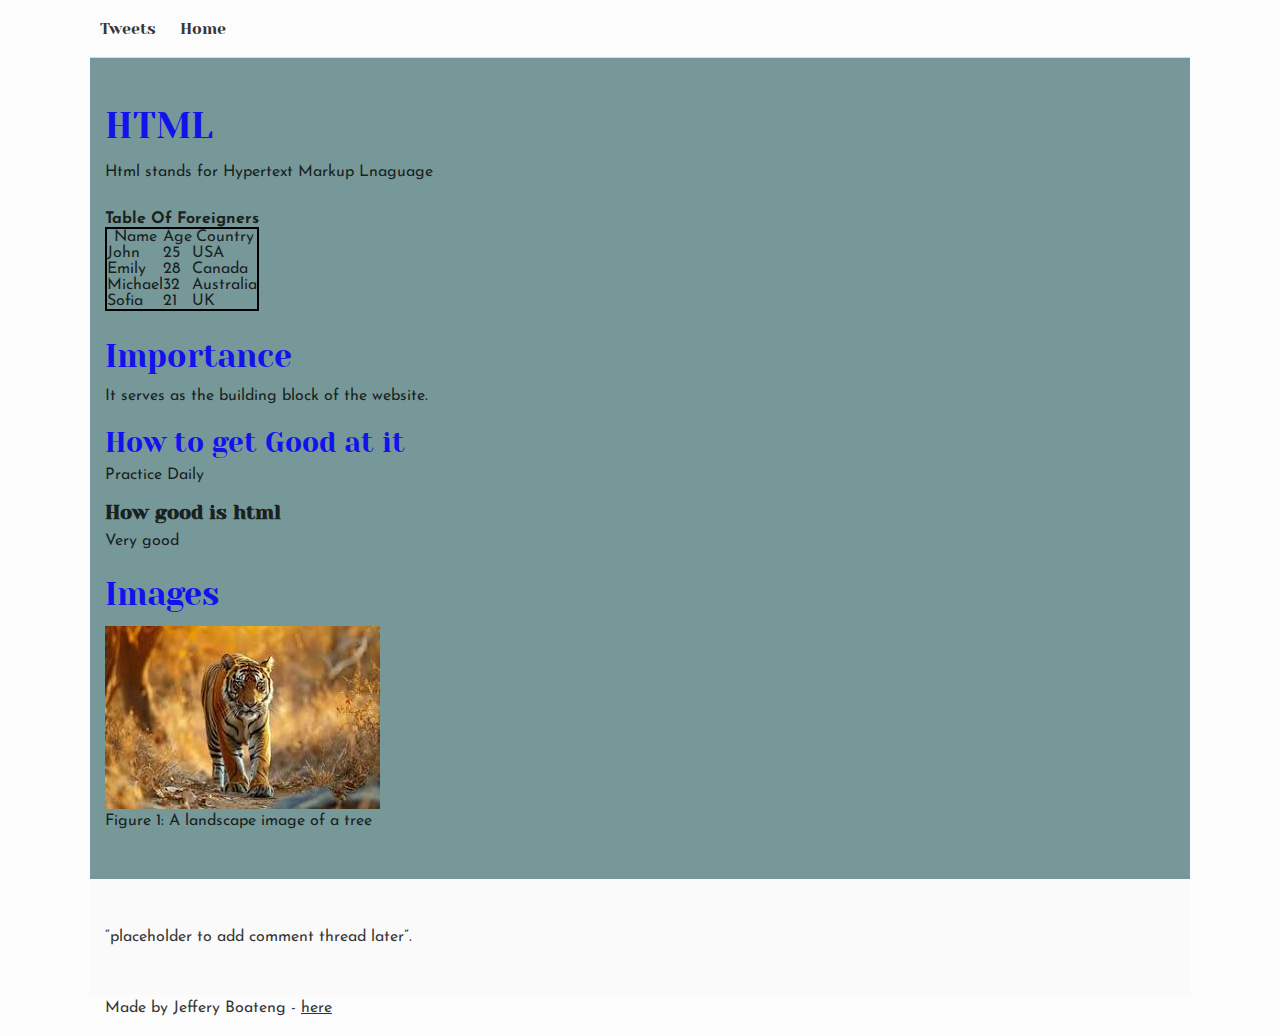
<file: css_basic/index.html>
<!DOCTYPE html>
<html lang="en">
<head>
    <meta charset="UTF-8">
    <meta name="viewport" content="width=device-width, initial-scale=1.0">
    <title>Basic Structure</title>
    <link rel="stylesheet" href="base.css">
    <link rel="stylesheet" href="style.css">
</head>
<body>
    <header>
        <ul>
            <li>
                <a href="tweets.html">Tweets</a>
            </li>
            <li>   
                <a href="index.html">Home</a>
            </li>
        </ul>
    </header>

    <main>
    <article>
    <h1>HTML</h1>
    <p>Html stands for Hypertext Markup Lnaguage</p>
    <br>
      
   <caption><strong>Table Of Foreigners</strong></caption>
    <table border="1">
        <thead>
            <tr>
                <th>Name</th>
                <th>Age</th>
                <th>Country</th>
            </tr>
        </thead>
        <tbody>
            <tr>
                <td>John</td>
                <td>25</td>
                <td>USA</td>
            </tr>
            <tr>
                <td>Emily</td>
                <td>28</td>
                <td>Canada</td>
            </tr>
            <tr>
                <td>Michael</td>
                <td>32</td>
                <td>Australia</td>
            </tr>
            <tr>
                <td>Sofia</td>
                <td>21</td>
                <td>UK</td>
            </tr>
        </tbody>
    </table>

       

    <h2>Importance</h2>
    <p>It serves as the building block of the website.</p>

    <h3>How to get Good at it</h3>
    <p>Practice Daily</p>

    <h4>How good is html</h4>
    <p>Very good</p>

    <h2>Images</h2>
    <figure>
         <a href="[data-uri]" target="_blank"><img src="[data-uri]" alt="A lion"></a>
        <figcaption>Figure 1: A landscape image of a tree </figcaption>
    </figure>  
</article>

<aside>“placeholder to add comment thread later”.</aside>

    </main>

    <footer><p>Made by Jeffery Boateng - <a href="https://github.com/JeffBoat-19" target="_blank">here</a> </p></footer>
</body>
</html>
</file>
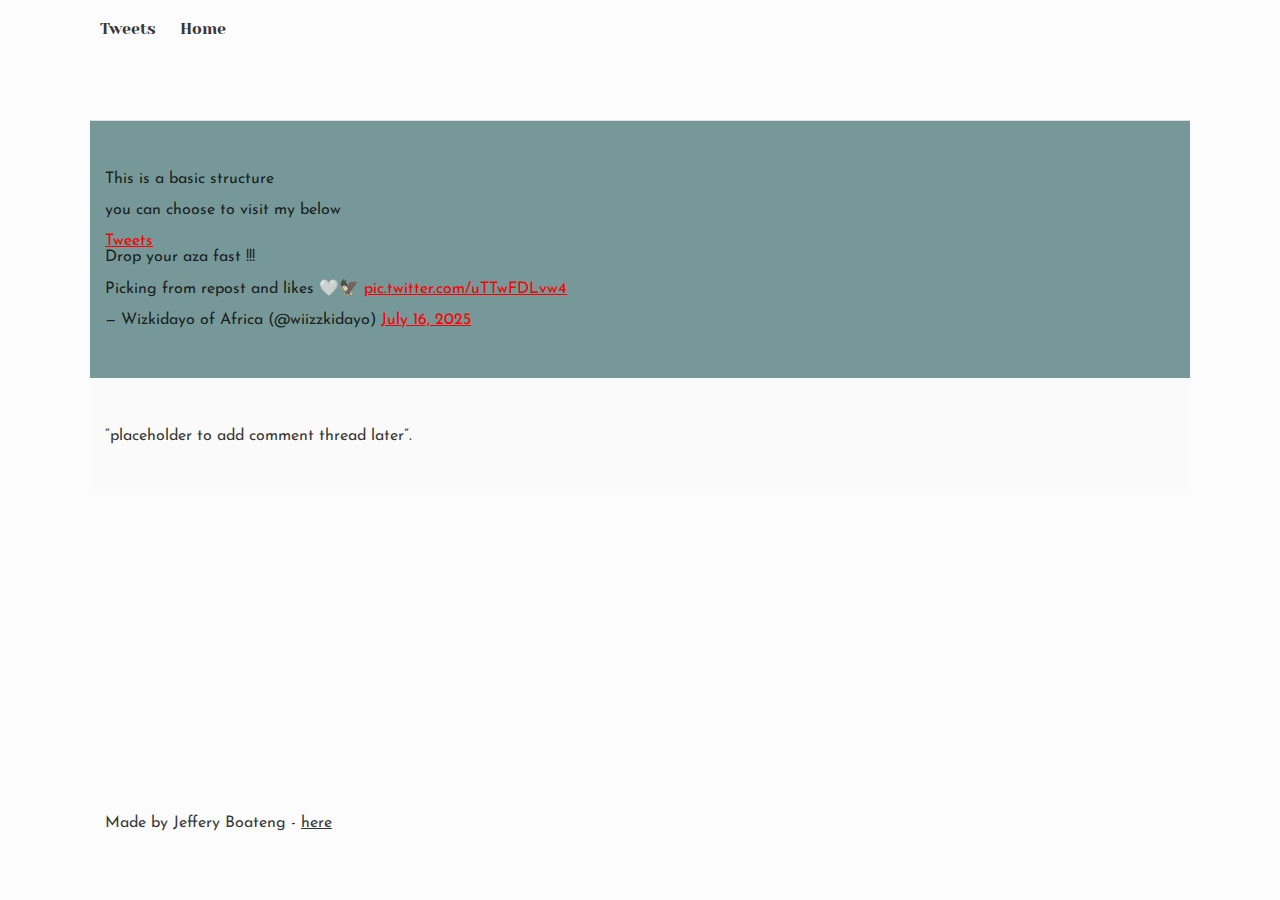
<file: css_basic/tweets.html>
<!DOCTYPE html>
<html lang="en">
<head>
    <meta charset="UTF-8">
    <meta name="viewport" content="width=device-width, initial-scale=1.0">
    <title>Basic Structure</title>
    <link rel="stylesheet" href="base.css">
    <link rel="stylesheet" href="style.css">
</head>
<body>

    <header>
        <ul>
            <li>
                <a href="tweets.html">Tweets</a>
            </li>
            <li>   
                <a href="index.html">Home</a>
            </li>
        </ul>
    </header>

    <main>
        <article>
 <p>This is a basic structure</p>
    <p>you can choose to visit my below</p>
       

    <a href="index.html">Tweets</a>
    <blockquote class="twitter-tweet"><p lang="en" dir="ltr">Drop your aza fast !!!<br><br>Picking from repost and likes 🤍🦅 <a href="https://t.co/uTTwFDLvw4">pic.twitter.com/uTTwFDLvw4</a></p>&mdash; Wizkidayo of Africa (@wiizzkidayo) <a href="https://twitter.com/wiizzkidayo/status/1945537671738036640?ref_src=twsrc%5Etfw">July 16, 2025</a></blockquote> <script async src="https://platform.twitter.com/widgets.js" charset="utf-8"></script>
     </article>

    <aside>“placeholder to add comment thread later”.</aside>
    </main>


    <footer><p>Made by Jeffery Boateng - <a href="https://github.com/JeffBoat-19" target="_blank">here</a> </p></footer>
</body>
</html>
</file>
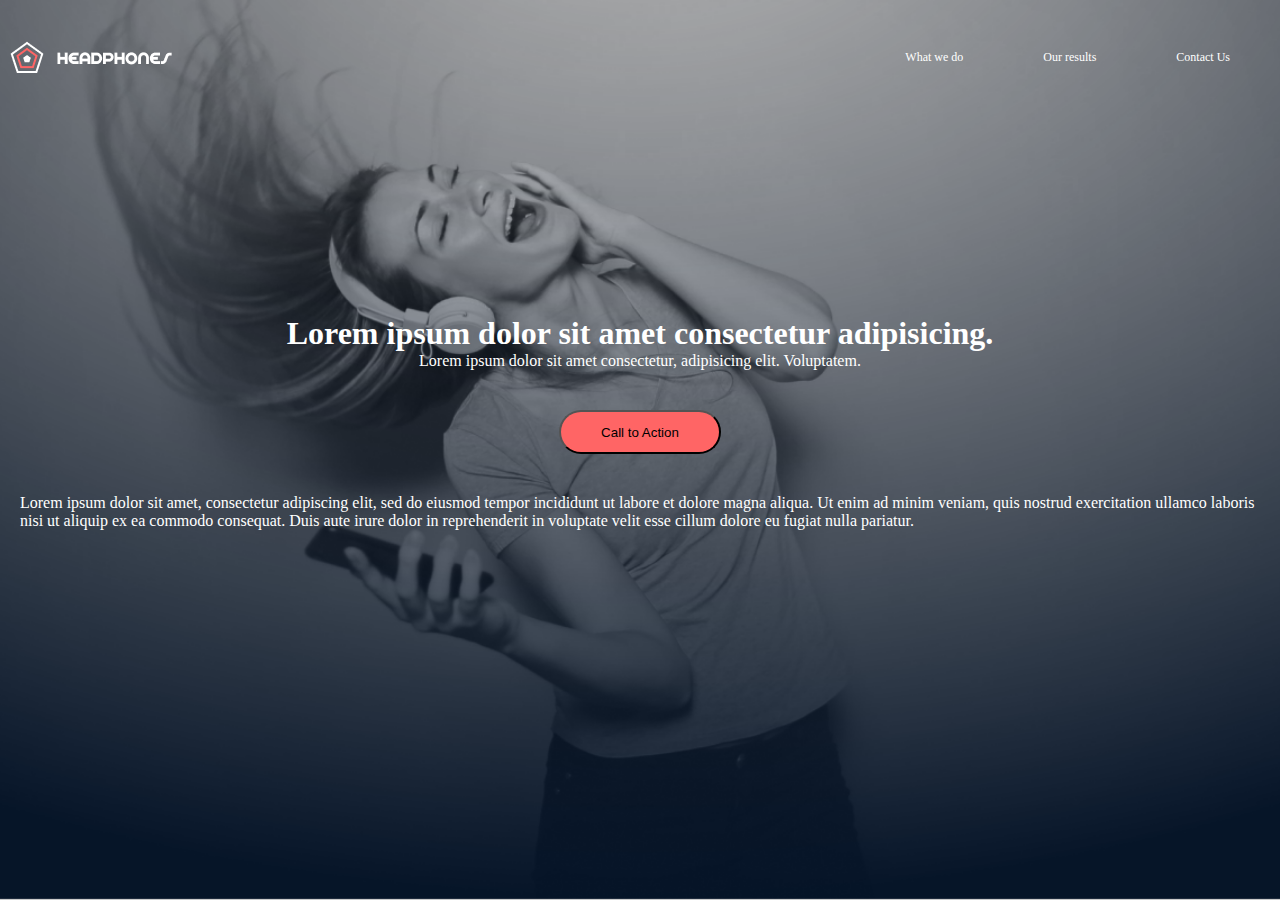
<file: headphones/0-index.html>
<!DOCTYPE html>
<html lang="en">
<head>
    <meta charset="UTF-8">
    <meta name="viewport" content="width=device-width, initial-scale=1.0">
    <title>Document</title>
    <link rel="stylesheet" href="0-style.css">
</head>
<body>
    <header>
        <nav>
                <img src="images/logo.png" alt="logo" >
                
                <a href="#" class="link">What we do</a>
                <a href="#">Our results</a>
                <a href="#">Contact Us</a>
        </nav>
    </header>

    <main>
        <div class="main_part">
        <h2>Lorem ipsum dolor sit amet consectetur adipisicing.</h2>
        <span>Lorem ipsum dolor sit amet consectetur, adipisicing elit. Voluptatem.</span>
        

        <button type="submit">Call to Action</button>

        <p>Lorem ipsum dolor sit amet, consectetur adipiscing elit,
           sed do eiusmod tempor incididunt ut labore et dolore magna aliqua.
            Ut enim ad minim veniam,
           quis nostrud exercitation ullamco laboris nisi ut aliquip 
           ex ea commodo consequat. Duis aute irure dolor in reprehenderit 
           in voluptate velit esse cillum dolore eu fugiat nulla pariatur.
        </p>
        </div>
    </main>


</body>
</html>
</file>
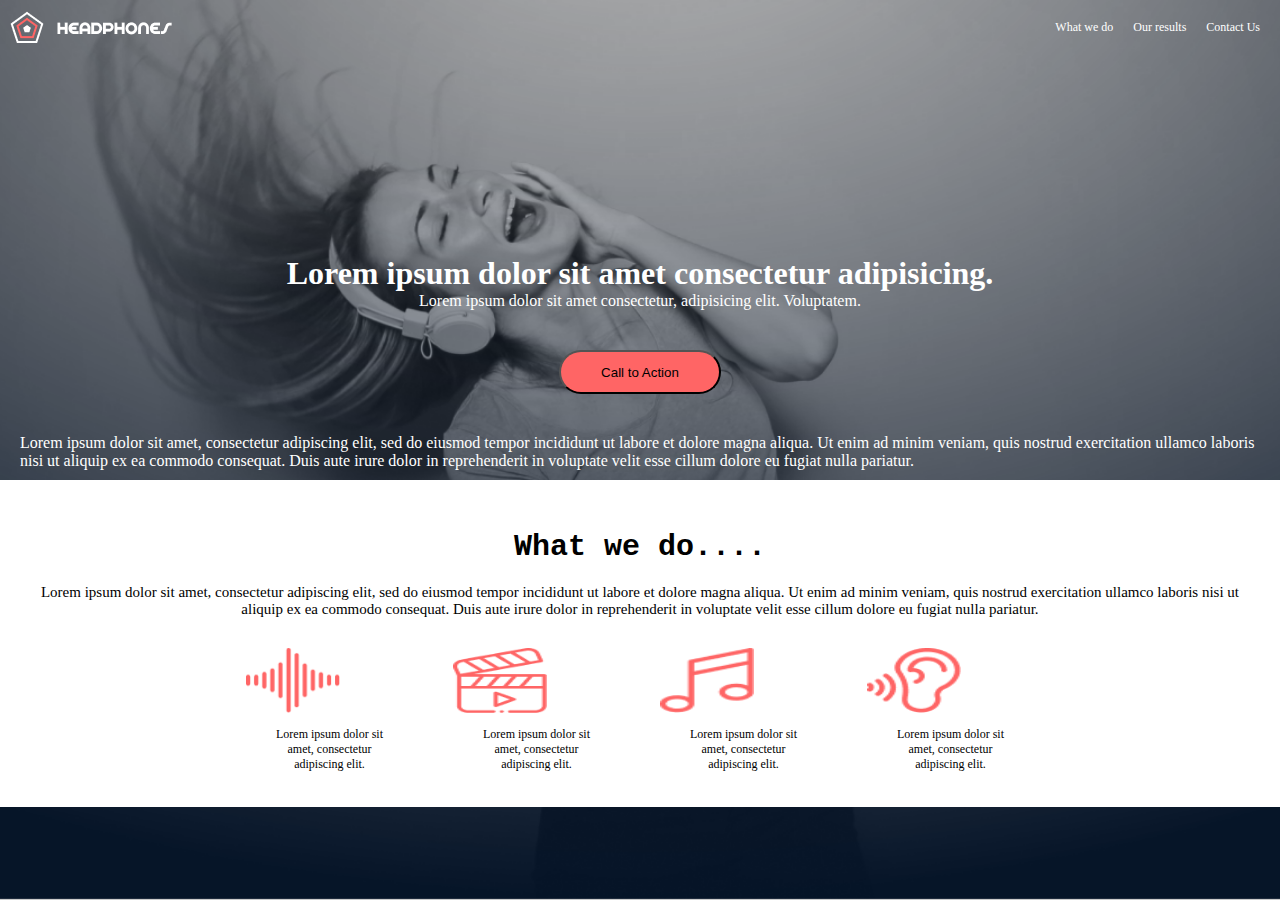
<file: headphones/1-index.html>
<!DOCTYPE html>
<html lang="en">
<head>
    <meta charset="UTF-8">
    <meta name="viewport" content="width=device-width, initial-scale=1.0">
    <title>Document</title>
    <link rel="stylesheet" href="1.style.css">
</head>
<body>
    <header>
        <nav>
                <img src="images/logo.png" alt="logo" >
                
                <a href="#" class="link">What we do</a>
                <a href="#">Our results</a>
                <a href="#">Contact Us</a>
        </nav>
    </header>

    <main>
        <div class="main_part">
        <h2>Lorem ipsum dolor sit amet consectetur adipisicing.</h2>
        <span>Lorem ipsum dolor sit amet consectetur, adipisicing elit. Voluptatem.</span>
        

        <button type="submit">Call to Action</button>

        <p>Lorem ipsum dolor sit amet, consectetur adipiscing elit,
           sed do eiusmod tempor incididunt ut labore et dolore magna aliqua.
            Ut enim ad minim veniam,
           quis nostrud exercitation ullamco laboris nisi ut aliquip 
           ex ea commodo consequat. Duis aute irure dolor in reprehenderit 
           in voluptate velit esse cillum dolore eu fugiat nulla pariatur.
        </p>
        </div>

        <div class="what_we_do">

            
            <h3>What we do....</h3>
            <p>Lorem ipsum dolor sit amet, consectetur adipiscing elit, sed do eiusmod tempor
                incididunt ut labore et dolore magna aliqua. Ut enim ad minim veniam, quis nostrud
                exercitation ullamco laboris nisi ut aliquip ex ea commodo consequat. Duis aute irure
                dolor in reprehenderit in voluptate velit esse cillum dolore eu fugiat nulla pariatur.
            </p>

            <div class="icons">
                <div class="ic_text">
                <img src="images/sound-frecuency.png" alt="sound-frecuency">
                <p>Lorem ipsum dolor sit amet, consectetur adipiscing elit.</p>
                </div>

                <div class="ic_text">
                <img src="images/video.png" alt="video">
                <p>Lorem ipsum dolor sit amet, consectetur adipiscing elit.</p>
                </div>

                <div class="ic_text">
                <img src="images/music.png" alt="music">
                <p>Lorem ipsum dolor sit amet, consectetur adipiscing elit.</p>
                </div>

                <div class="ic_text">
                <img src="images/hearing.png" alt="hearing">
                <p>Lorem ipsum dolor sit amet, consectetur adipiscing elit.</p>
                </div>
            </div>


        </div>
    </main>


</body>
</html>
</file>
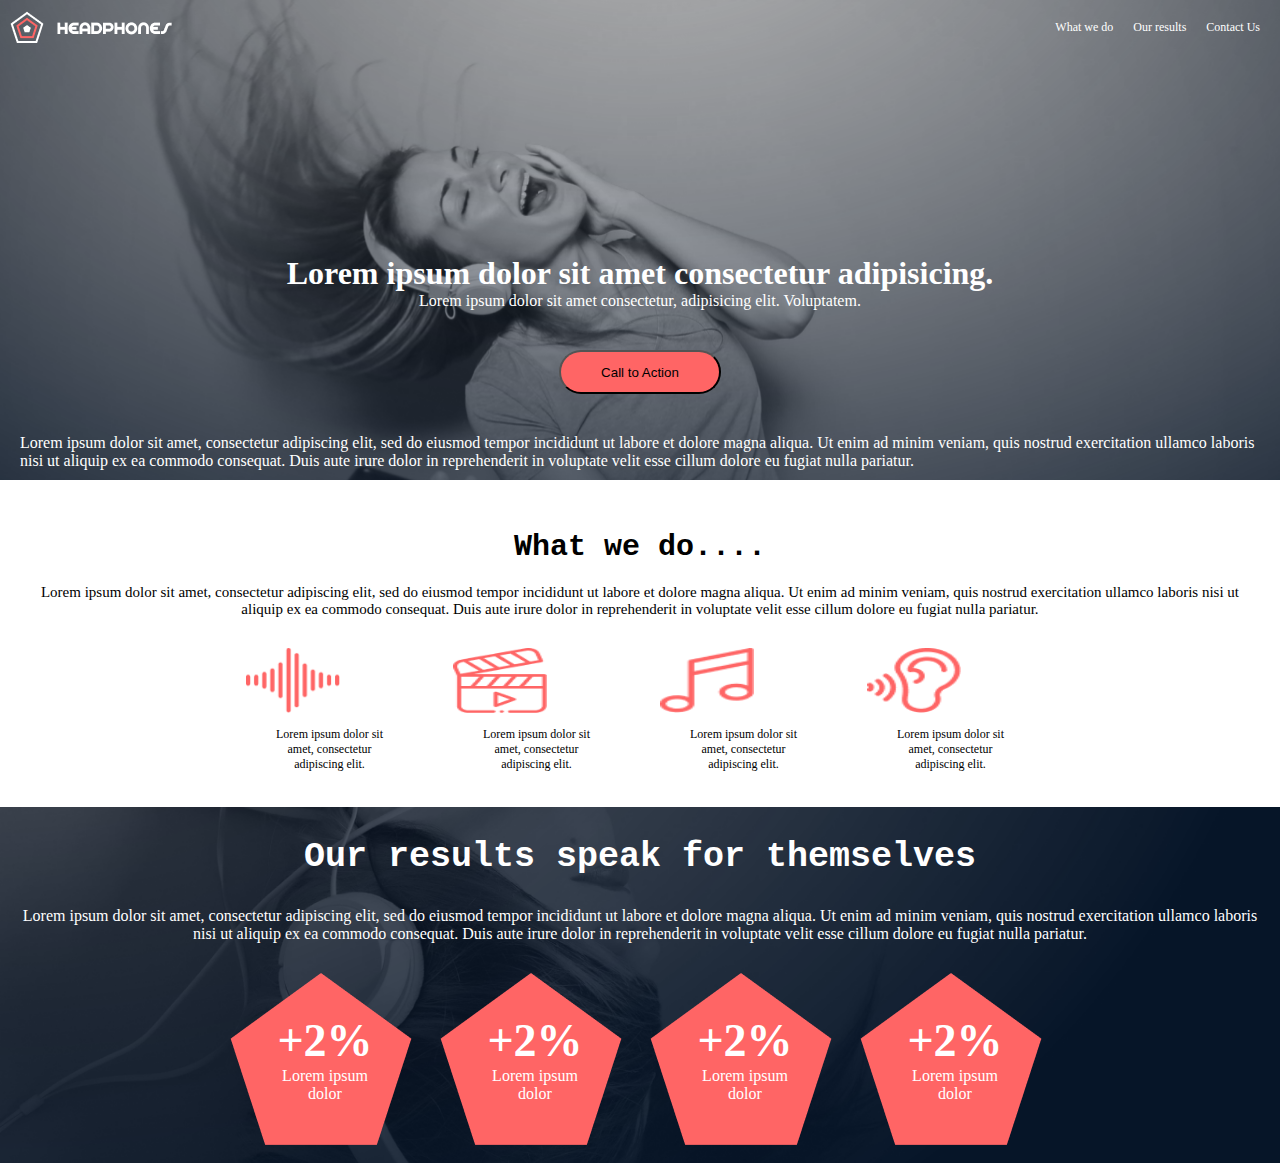
<file: headphones/2-index.html>
<!DOCTYPE html>
<html lang="en">
<head>
    <meta charset="UTF-8">
    <meta name="viewport" content="width=device-width, initial-scale=1.0">
    <title>Document</title>
    <link rel="stylesheet" href="2-style.css">
</head>
<body>
    
    <header>
        <nav>
                <img src="images/logo.png" alt="logo" >
                
                <a href="#" class="link">What we do</a>
                <a href="#">Our results</a>
                <a href="#">Contact Us</a>
        </nav>
    </header>

    <main>
        <div class="main_part">
        <h2>Lorem ipsum dolor sit amet consectetur adipisicing.</h2>
        <span>Lorem ipsum dolor sit amet consectetur, adipisicing elit. Voluptatem.</span>
        

        <button type="submit">Call to Action</button>

        <p>Lorem ipsum dolor sit amet, consectetur adipiscing elit,
           sed do eiusmod tempor incididunt ut labore et dolore magna aliqua.
            Ut enim ad minim veniam,
           quis nostrud exercitation ullamco laboris nisi ut aliquip 
           ex ea commodo consequat. Duis aute irure dolor in reprehenderit 
           in voluptate velit esse cillum dolore eu fugiat nulla pariatur.
        </p>
        </div>

        <div class="what_we_do">

            
            <h3>What we do....</h3>
            <p>Lorem ipsum dolor sit amet, consectetur adipiscing elit, sed do eiusmod tempor
                incididunt ut labore et dolore magna aliqua. Ut enim ad minim veniam, quis nostrud
                exercitation ullamco laboris nisi ut aliquip ex ea commodo consequat. Duis aute irure
                dolor in reprehenderit in voluptate velit esse cillum dolore eu fugiat nulla pariatur.
            </p>

            <div class="icons">
                <div class="ic_text">
                <img src="images/sound-frecuency.png" alt="sound-frecuency">
                <p>Lorem ipsum dolor sit amet, consectetur adipiscing elit.</p>
                </div>

                <div class="ic_text">
                <img src="images/video.png" alt="video">
                <p>Lorem ipsum dolor sit amet, consectetur adipiscing elit.</p>
                </div>

                <div class="ic_text">
                <img src="images/music.png" alt="music">
                <p>Lorem ipsum dolor sit amet, consectetur adipiscing elit.</p>
                </div>

                <div class="ic_text">
                <img src="images/hearing.png" alt="hearing">
                <p>Lorem ipsum dolor sit amet, consectetur adipiscing elit.</p>
                </div>
            </div>
        </div>

        <div class="our_result">
            <h3>Our results speak for themselves</h3>
            <p>Lorem ipsum dolor sit amet, consectetur adipiscing elit, sed do eiusmod
                tempor incididunt ut labore et dolore magna aliqua. Ut enim ad minim veniam,
                quis nostrud exercitation ullamco laboris nisi ut aliquip ex ea commodo consequat. 
                Duis aute irure dolor in reprehenderit in voluptate velit esse cillum dolore eu fugiat 
                nulla pariatur.
            </p>

            <div class="polygon">
               
                <div class="poly_text_image">
                    <div class="image">
                    <img src="images/Polygon Copy.png" alt="polygon">
                    </div>

                    <div class="text">
                    <p>+2%</p>
                    <span>Lorem ipsum dolor</span>
                    </div>
              
                </div>

                <div class="poly_text_image">
                    <div class="image">
                    <img src="images/Polygon Copy.png" alt="polygon">
                    </div>

                    <div class="text">
                    <p>+2%</p>
                    <span>Lorem ipsum dolor</span>
                    </div>
              
                </div>

                <div class="poly_text_image">
                    <div class="image">
                    <img src="images/Polygon Copy.png" alt="polygon">
                    </div>

                    <div class="text">
                    <p>+2%</p>
                    <span>Lorem ipsum dolor</span>
                    </div>
              
                </div>

                <div class="poly_text_image">
                    <div class="image">
                    <img src="images/Polygon Copy.png" alt="polygon">
                    </div>

                    <div class="text">
                    <p>+2%</p>
                    <span>Lorem ipsum dolor</span>
                    </div>
              
                </div>
            </div>
        </div>
    </main>


</body>
</html>
</file>
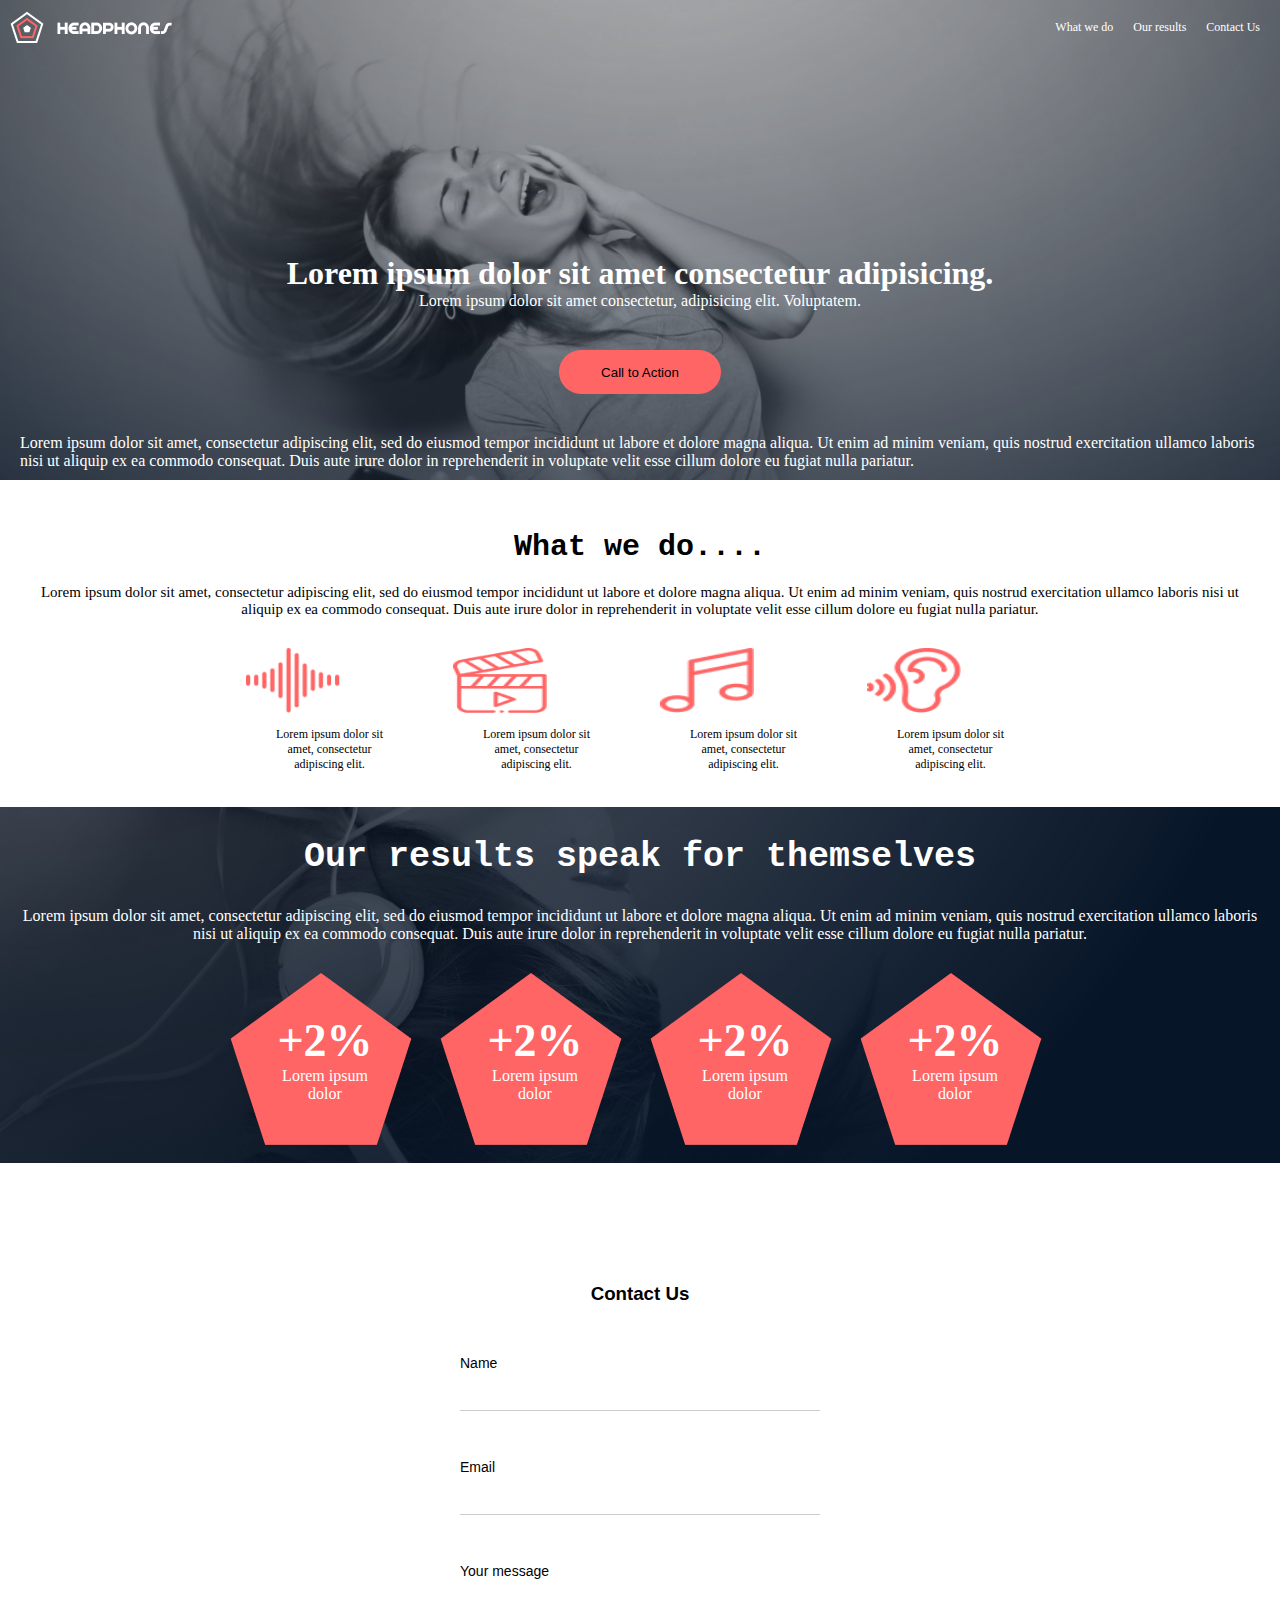
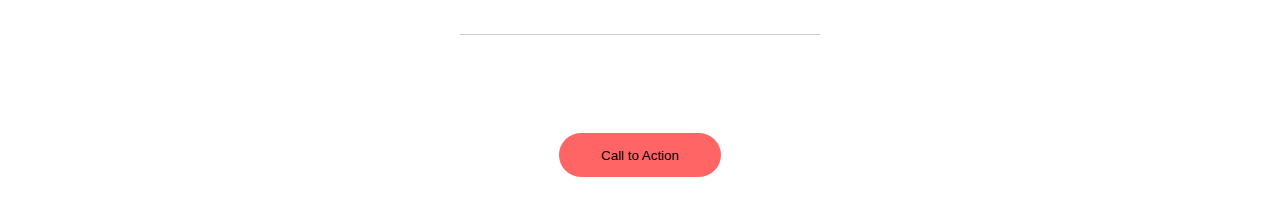
<file: headphones/3-index.html>
<!DOCTYPE html>
<html lang="en">
<head>
    <meta charset="UTF-8">
    <meta name="viewport" content="width=device-width, initial-scale=1.0">
    <title>Document</title>
    <link rel="stylesheet" href="3-style.css">
</head>
<body>
    
    <header>
        <nav>
                <img src="images/logo.png" alt="logo" >
                
                <a href="#" class="link">What we do</a>
                <a href="#">Our results</a>
                <a href="#">Contact Us</a>
        </nav>
    </header>

    <main>
        <div class="main_part">
        <h2>Lorem ipsum dolor sit amet consectetur adipisicing.</h2>
        <span>Lorem ipsum dolor sit amet consectetur, adipisicing elit. Voluptatem.</span>
        

        <button type="submit">Call to Action</button>

        <p>Lorem ipsum dolor sit amet, consectetur adipiscing elit,
           sed do eiusmod tempor incididunt ut labore et dolore magna aliqua.
            Ut enim ad minim veniam,
           quis nostrud exercitation ullamco laboris nisi ut aliquip 
           ex ea commodo consequat. Duis aute irure dolor in reprehenderit 
           in voluptate velit esse cillum dolore eu fugiat nulla pariatur.
        </p>
        </div>

        <div class="what_we_do">

            
            <h3>What we do....</h3>
            <p>Lorem ipsum dolor sit amet, consectetur adipiscing elit, sed do eiusmod tempor
                incididunt ut labore et dolore magna aliqua. Ut enim ad minim veniam, quis nostrud
                exercitation ullamco laboris nisi ut aliquip ex ea commodo consequat. Duis aute irure
                dolor in reprehenderit in voluptate velit esse cillum dolore eu fugiat nulla pariatur.
            </p>

            <div class="icons">
                <div class="ic_text">
                <img src="images/sound-frecuency.png" alt="sound-frecuency">
                <p>Lorem ipsum dolor sit amet, consectetur adipiscing elit.</p>
                </div>

                <div class="ic_text">
                <img src="images/video.png" alt="video">
                <p>Lorem ipsum dolor sit amet, consectetur adipiscing elit.</p>
                </div>

                <div class="ic_text">
                <img src="images/music.png" alt="music">
                <p>Lorem ipsum dolor sit amet, consectetur adipiscing elit.</p>
                </div>

                <div class="ic_text">
                <img src="images/hearing.png" alt="hearing">
                <p>Lorem ipsum dolor sit amet, consectetur adipiscing elit.</p>
                </div>
            </div>
        </div>

        <div class="our_result">
            <h3>Our results speak for themselves</h3>
            <p>Lorem ipsum dolor sit amet, consectetur adipiscing elit, sed do eiusmod
                tempor incididunt ut labore et dolore magna aliqua. Ut enim ad minim veniam,
                quis nostrud exercitation ullamco laboris nisi ut aliquip ex ea commodo consequat. 
                Duis aute irure dolor in reprehenderit in voluptate velit esse cillum dolore eu fugiat 
                nulla pariatur.
            </p>

            <div class="polygon">
               
                <div class="poly_text_image">
                    <div class="image">
                    <img src="images/Polygon Copy.png" alt="polygon">
                    </div>

                    <div class="text">
                    <p>+2%</p>
                    <span>Lorem ipsum dolor</span>
                    </div>
              
                </div>

                <div class="poly_text_image">
                    <div class="image">
                    <img src="images/Polygon Copy.png" alt="polygon">
                    </div>

                    <div class="text">
                    <p>+2%</p>
                    <span>Lorem ipsum dolor</span>
                    </div>
              
                </div>

                <div class="poly_text_image">
                    <div class="image">
                    <img src="images/Polygon Copy.png" alt="polygon">
                    </div>

                    <div class="text">
                    <p>+2%</p>
                    <span>Lorem ipsum dolor</span>
                    </div>
              
                </div>

                <div class="poly_text_image">
                    <div class="image">
                    <img src="images/Polygon Copy.png" alt="polygon">
                    </div>

                    <div class="text">
                    <p>+2%</p>
                    <span>Lorem ipsum dolor</span>
                    </div>
              
                </div>
            </div>
        </div>


        <div class="contact">
            <h3>Contact Us</h3>

            
                <form>
                    <label for="name">Name</label>
                    <input type="text" name="name" id="name">
                    <br>

                    <label for="email">Email</label>
                    <input type="email" name="email" id="email">
                    <br>
                    
                    <label for="message">Your message</label>
                    <textarea name="message" id="message"></textarea>
                    <br>

                    <button type="submit">Call to Action</button>
        
            </div>

        </div>
    </main>


</body>
</html>
</file>
<file: css_basic/base.css>
/* Importing webfonts */
/* (If you're learning CSS, you should disregard that) */

@import url(https://fonts.googleapis.com/css?family=Yeseva+One);
@import url(https://fonts.googleapis.com/css?family=Josefin+Sans:400,700,700italic,400italic);


/* CSS reset rules */

html, body {
	height: 100%;
	min-height: 100%;
}
html, body, div, span, applet, object, iframe,
h1, h2, h3, h4, h5, h6, p, blockquote, pre,
a, abbr, acronym, address, big, cite, code,
del, dfn, img, ins, kbd, q, s, samp,
small, strike, sub, sup, tt, var,
b, u, i, center,
dl, dt, dd,
fieldset, form, label, legend,
table, caption, tbody, tfoot, thead, tr, th, td,
article, aside, canvas, details, embed, 
figure, figcaption, footer, header, hgroup, 
menu, nav, output, ruby, section, summary,
time, mark, audio, video {
	margin: 0;
	padding: 0;
	border: 0;
	font-size: 100%;
	font: inherit;
	vertical-align: baseline;
}
/* HTML5 display-role reset for older browsers */
article, aside, details, figcaption, figure, 
footer, header, hgroup, menu, nav, section {
	display: block;
}
body {
	line-height: 1;
}
blockquote, q {
	quotes: none;
}
blockquote:before, blockquote:after,
q:before, q:after {
	content: '';
	content: none;
}
table {
	border-collapse: collapse;
	border-spacing: 0;
}


/* Fonts and colors */

body {
	font-family: 'Josefin Sans', serif;
	color: rgba(0, 0, 0, 0.8);
}
h1, h2, h3, h4, h5, h6, header {
	font-family: 'Yeseva One', sans-serif;
}
article {
}
header {
	border-bottom: 1px solid rgb(221,221,221);
	transition: border-bottom-color 1s ease;
}
header a {
	color: rgba(0, 0, 0, 0.8);
}
aside {
	background: #FAFAFA;
}
aside p {
	border: 1px solid #bbb;
	background: #ddd;
	color: black;
}
footer a {
	color: rgba(0, 0, 0, 0.8);
}
a {
	color: #F80002;
}


/* Positioning and margins */

@media (min-width: 1100px) {
	body {
		width: 1100px;
		margin: 0 auto;
	}
}

article {
	padding: 50px 15px;
}
article > *:first-child {
	margin-top: 0;
}
aside {
	padding: 50px 15px;
}
header .right {
	float: right;
	margin: 0 10px 15px;
}


/* Header */
header {
	padding: 20px 0;
	height: 80px;
}
header ul {
	list-style: none;
	margin: 0;
	padding: 0;
}
header li {
	display: inline;
	vertical-align:middle;
}
header li:first-child {
	margin: 0;
}
header li a {
	margin: 0 10px;
}
header li.logo {
	font-size: 36px;
}
header a {
	text-decoration: none;
}


/* Aside */

aside p {
	border-radius: 10px;
	padding: 20px 20px;
}


/* Footer */

footer {
	padding: 5px 15px;
	height: 80px;
}


/* Text styles and margins */

p {
	margin-bottom: 15px;
}
h1 {
	font-size: 36px;
	margin: 40px 0 20px;
}
h2 {
	font-size: 32px;
	margin: 30px 0 15px;
}
h3 {
	font-size: 28px;
	margin: 25px 0 10px;
}
h4 {
	font-size: 20px;
	font-weight: bold;
	margin: 20px 0 10px;
}
h5 {
	font-size: 18px;
	font-weight: bold;
	margin: 15px 0 10px;
}
h6 {
	font-weight: bold;
	margin: 5px 0;
}

@media (max-width: 800px) {
  body.works_on_smartphone {
  	display: block;
  }
  body.works_on_smartphone main {
  	display: block;
  }
  header .right {
  	float: none;
  }
}
</file>
<file: css_basic/style.css>
body{
    background-color: rgb(252, 252, 252);
    display: flex;
    flex-direction: column;
}
h1, h2, h3, h2{
    color: rgb(18, 18, 236);
}
table{
   
    padding: 20px;
    border: 2px solid black;
}

main{
    ba
    display: flex;
    flex-direction: row;
    flex: auto;
}

article{
    background-color: rgb(119, 152, 152);
    flex: 2;
    overflow-y: auto;
}

aside{
    flex: 1;
    overflow-y: auto;
}
</file>
<file: headphones/0-style.css>
*{
  margin: 0;
  padding: 0;
  box-sizing: border-box;
}


body{
    background-image: url(images/background.png);
    background-size: cover;
    background-position: center;
    background-repeat: no-repeat;
    height: 100vh;
    overflow-x: hidden;
}
    

nav{
    display: flex;
    flex-wrap: wrap;
    flex-direction: row;
    justify-content: center;
    align-items: center;
    padding: 10px;
}

.link{
    margin-left: auto;
}

a{
    padding: 40px;
    text-decoration: none;
    color: white;
    font-size: 12px;
}

.main_part{
    color: white;
    display: flex;
    flex-direction: column;
    align-content: center;
    justify-content: center;
    align-items: center;
}

h2{
   text-align: center; 
   font-size: 32px;
   padding-top: 200px;
}
span{
    text-align: center;
    font-size: 16px;
    padding-bottom: 40px;
}

button{
    border-radius: 22px;
    background-color: rgb(255, 101, 101);
    width: 162px;
    height: 44px;
}

p{
    padding: 40px 20px 10px 20px;
}
</file>
<file: headphones/1.style.css>
*{
  margin: 0;
  padding: 0;
  box-sizing: border-box;
}


body{
    background-image: url(images/background.png);
    background-size: cover;
    background-position: center;
    background-repeat: no-repeat;
    height: 100vh;
    overflow-x: hidden;
}
    

nav{
    display: flex;;
    flex-direction: row;
    justify-content: center;
    align-items: center;
    padding: 10px;
}

.link{
    margin-left: auto;
}

a{
    padding: 10px;
    text-decoration: none;
    color: white;
    font-size: 12px;
}

a:hover{
    color: black;
    background-color: rgb(235, 235, 243);
    border-radius: 22px;
}

.main_part{
    color: white;
    display: flex;
    flex-direction: column;
    align-content: center;
    justify-content: center;
    align-items: center;
}

h2{
   text-align: center; 
   font-size: 32px;
   padding-top: 200px;
}
span{
    display: block;
    text-align: center;
    font-size: 16px;
    padding-bottom: 40px;
}

button{
    border-radius: 22px;
    background-color: rgb(255, 101, 101);
    width: 162px;
    height: 44px;
}

.main_part p{
    padding: 40px 20px 10px 20px;
}

/*what we do*/
.what_we_do {
    padding-top: 50px;
    background: white;
    color: black;
}

.what_we_do h3{
    text-align: center;
    font-family: 'Courier New', Courier, monospace;
    font-size: 30px;
    padding-bottom: 10px;
}

.what_we_do p{
    text-align: center;
    font-size: 15px;
    padding: 10px 30px;
}

.icons{
    display: flex;
    flex-wrap: wrap;
    flex-direction: row;
    justify-content: center;
    align-content: center;
    align-items: center;
}

.ic_text{
    width: 207px;
    height: 179px;
    padding: 20px;
}

.icons img{
    width: 94px;
    height: 65px;
}

.icons p{
    text-align: center;
    font-size: 12px;
}
</file>
<file: headphones/2-style.css>
*{
  margin: 0;
  padding: 0;
  box-sizing: border-box;
}


body{
    background-image: url(images/background.png);
    background-size: cover;
    background-position: center;
    background-repeat: no-repeat;
    height: 800px;
    overflow-x: hidden;
}
    

nav{
    display: flex;;
    flex-direction: row;
    justify-content: center;
    align-items: center;
    padding: 10px;
}

.link{
    margin-left: auto;
}

a{
    padding: 10px;
    text-decoration: none;
    color: white;
    font-size: 12px;
}

a:hover{
    color: black;
    background-color: rgb(235, 235, 243);
    border-radius: 22px;
}

.main_part{
    color: white;
    display: flex;
    flex-direction: column;
    align-content: center;
    justify-content: center;
    align-items: center;
}

h2{
   text-align: center; 
   font-size: 32px;
   padding-top: 200px;
}
span{
    display: block;
    text-align: center;
    font-size: 16px;
    padding-bottom: 40px;
}

button{
    border-radius: 22px;
    background-color: rgb(255, 101, 101);
    width: 162px;
    height: 44px;
}

button:hover{
    background-color: brown;
    cursor: pointer;
}

.main_part p{
    padding: 40px 20px 10px 20px;
}

/*what we do*/
.what_we_do {
    padding-top: 50px;
    background: white;
    color: black;
}

.what_we_do h3{
    text-align: center;
    font-family: 'Courier New', Courier, monospace;
    font-size: 30px;
    padding-bottom: 10px;
}

.what_we_do p{
    text-align: center;
    font-size: 15px;
    padding: 10px 30px;
}

.icons{
    display: flex;
    flex-wrap: wrap;
    flex-direction: row;
    justify-content: center;
    align-content: center;
    align-items: center;
}

.ic_text{
    width: 207px;
    height: 179px;
    padding: 20px;
}

.icons img{
    width: 94px;
    height: 65px;
}

.icons p{
    text-align: center;
    font-size: 12px;
}

/*our result*/
.our_result{
    background-image: url(images/part3background.png);
    background-repeat: no-repeat;
    background-position: center;
    background-size: cover;
    color: white;
}

.our_result h3{
    text-align: center;
    font-family: 'Courier New', Courier, monospace;
    font-size: 35px;
    padding-top: 30px;
    padding-bottom: 10px;
}

.our_result p{
    color: white;
    font-size: 16px;
    padding: 20px 10px 30px 10px;
    text-align: center;
}

.polygon{
    display: flex;
    flex-wrap: wrap;
    flex-direction: row;
    justify-content: center;
    align-items: center;
    gap: 20px;
    
}

.poly_text_image{
    width: 190px;
    height: 190px;
    position: relative;
}

.poly_text_image img{
    display: block;
}



.poly_text_image .text{
    position: absolute;
    top: 50%;
    left: 50%;
    transform: translate(-50%, -50%);
    text-align: center;
    font-size: large;
}

.poly_text_image p{
    font-size: 46px;
    font-weight: bold;
    padding-top: 20px;
    padding-bottom: 0px;
}
</file>
<file: headphones/3-style.css>
*{
  margin: 0;
  padding: 0;
  box-sizing: border-box;
}


body{
    background-image: url(images/background.png);
    background-size: cover;
    background-position: center;
    background-repeat: no-repeat;
    height: 800px;
    overflow-x: hidden;
}
    

nav{
    display: flex;;
    flex-direction: row;
    justify-content: center;
    align-items: center;
    padding: 10px;
}

.link{
    margin-left: auto;
}

a{
    padding: 10px;
    text-decoration: none;
    color: white;
    font-size: 12px;
}

a:hover{
    color: black;
    background-color: rgb(235, 235, 243);
    border-radius: 22px;
}

.main_part{
    color: white;
    display: flex;
    flex-direction: column;
    align-content: center;
    justify-content: center;
    align-items: center;
}

h2{
   text-align: center; 
   font-size: 32px;
   padding-top: 200px;
}
span{
    display: block;
    text-align: center;
    font-size: 16px;
    padding-bottom: 40px;
}

button{
    border-radius: 22px;
    background-color: rgb(255, 101, 101);
    width: 162px;
    height: 44px;
    outline: 0;
    border: none;
}

button:hover{
    background-color: brown;
    cursor: pointer;
}

.main_part p{
    padding: 40px 20px 10px 20px;
}

/*what we do*/
.what_we_do {
    padding-top: 50px;
    background: white;
    color: black;
}

.what_we_do h3{
    text-align: center;
    font-family: 'Courier New', Courier, monospace;
    font-size: 30px;
    padding-bottom: 10px;
}

.what_we_do p{
    text-align: center;
    font-size: 15px;
    padding: 10px 30px;
}

.icons{
    display: flex;
    flex-wrap: wrap;
    flex-direction: row;
    justify-content: center;
    align-content: center;
    align-items: center;
}

.ic_text{
    width: 207px;
    height: 179px;
    padding: 20px;
}

.icons img{
    width: 94px;
    height: 65px;
}

.icons p{
    text-align: center;
    font-size: 12px;
}

/*our result*/
.our_result{
    background-image: url(images/part3background.png);
    background-repeat: no-repeat;
    background-position: center;
    background-size: cover;
    color: white;
}

.our_result h3{
    text-align: center;
    font-family: 'Courier New', Courier, monospace;
    font-size: 35px;
    padding-top: 30px;
    padding-bottom: 10px;
}

.our_result p{
    color: white;
    font-size: 16px;
    padding: 20px 10px 30px 10px;
    text-align: center;
}

.polygon{
    display: flex;
    flex-wrap: wrap;
    flex-direction: row;
    justify-content: center;
    align-items: center;
    gap: 20px;
    
}

.poly_text_image{
    width: 190px;
    height: 190px;
    position: relative;
}

.poly_text_image img{
    display: block;
}



.poly_text_image .text{
    position: absolute;
    top: 50%;
    left: 50%;
    transform: translate(-50%, -50%);
    text-align: center;
    font-size: large;
}

.poly_text_image p{
    font-size: 46px;
    font-weight: bold;
    padding-top: 20px;
    padding-bottom: 0px;
}

/*contact us*/
.contact{
    max-width: 400px;
    margin: 100px auto;
    padding: 20px;
    text-align: center;
    font-family: Arial, sans-serif;
    background-color: white;
    width: 100%;
    text-align: center;
}

form{
     display: flex;
    flex-direction: column;
    justify-content: center;
    align-content: center;
    gap: 15px;
}

label {
    text-align: left;
    font-size: 14px;
    font-weight: 500;
}

input, textarea{
    border: none;
    outline: none;
    border-bottom: 1px solid #ccc;
    resize: none;
    padding: 8px;
    padding-top: 0;
    font-size: 14px;
}

.contact button{
    margin-top: 50px;
    margin-left: auto;
    margin-right: auto;
}

h3{
    font-weight: 800;
    padding-bottom: 50px;
}
</file>
